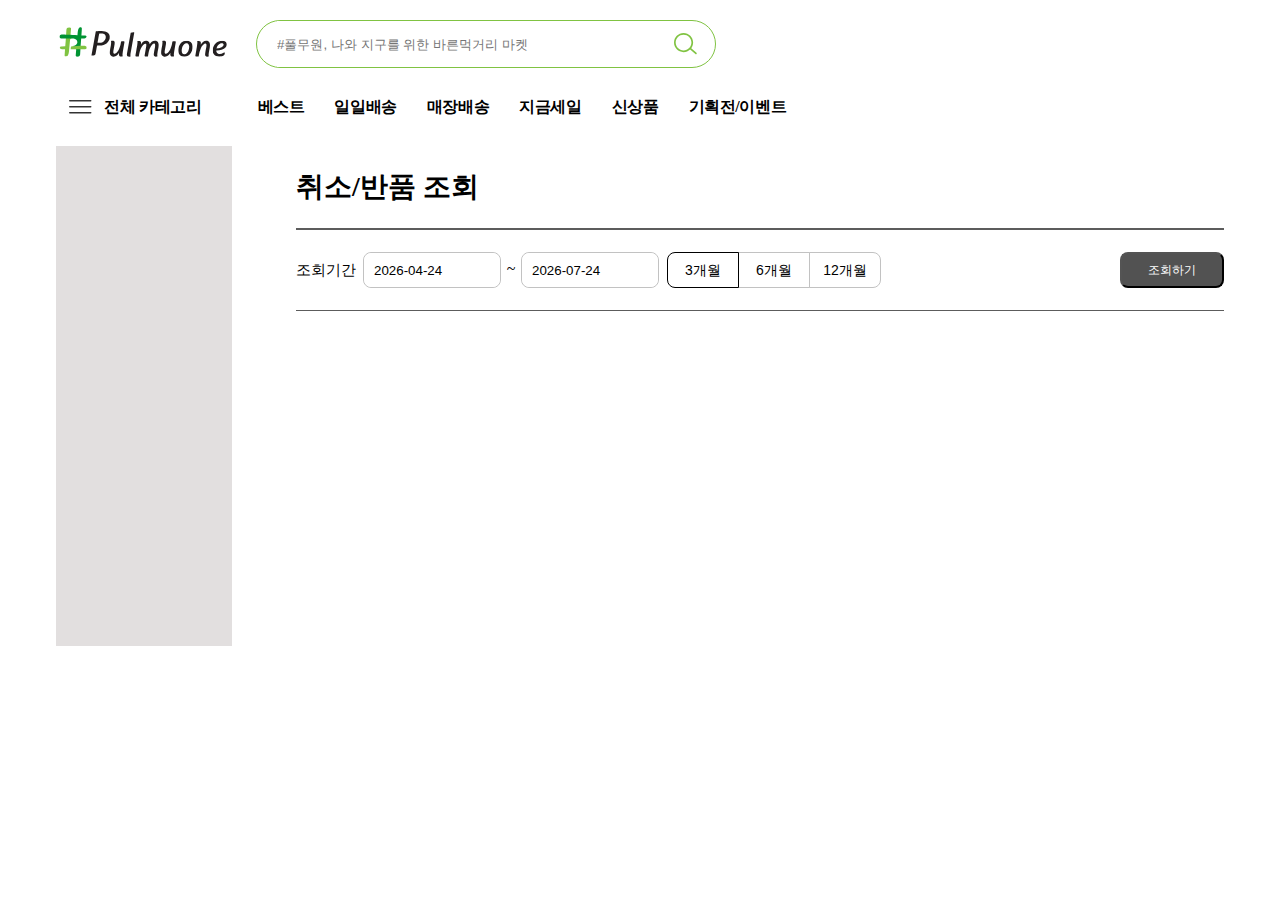
<file: 01.pulmuone-clone/index.html>
<!DOCTYPE html>
<html lang="ko">
<head>
	<meta charset="UTF-8">
	<meta http-equiv="X-UA-Compatible" content="IE=edge">
	<meta name="viewport" content="width=device-width, initial-scale=1.0">
	<title>#풀무원</title>
  <link rel="stylesheet" href="./css/ui-style.css">
	<script src="https://code.jquery.com/jquery-2.2.4.min.js" integrity="sha256-BbhdlvQf/xTY9gja0Dq3HiwQF8LaCRTXxZKRutelT44=" crossorigin="anonymous"></script>
	<script>
    $(function(){
      // 검색창 기능 [S]
      const searchButton = $('.search__button');

      searchButton.on('click', function(){
        $(this).closest('.search').find('.search__input').val('나와 지구를 위한 바른먹거리 마켓, #풀무원');
      });
      // 검색창 기능 [E]

      // GNB 기능 [S]
      const category = $('.header__category');
      const categoryButton = $('.header__button');
      const gnb =category.children('.gnb');
      const depth2 = $('.gnb__2depth');
      const depth2Link = $('.gnb__2depth-link');
      const depth3Link = $('.gnb__3depth-link');

      categoryButton.on('click',function(){
        gnb.toggleClass('is-active');
      });

      $(document).on('click', function (e){
        if($(e.target).closest(gnb).length || $(e.target).is(categoryButton)){
          return false;
        }
        gnb.removeClass('is-active');
      });

      depth2Link
      .on('mouseenter', function(){
        if($(this).next().attr('class') == 'gnb__3depth'){
          $(this).parents('.gnb__2depth').addClass('is-active');
        }else{
          $(this).parents('.gnb__2depth').removeClass('is-active');
        }
      })

      depth2.on('mousemove', function (e){
        if(!$(e.target).is(depth2Link) && !$(e.target).is(depth3Link)){
          $(this).removeClass('is-active');
        }
      });
      // GNB 기능 [E]

      // 조회기간 기능 [S]
      const startDate = $('#startDate');
      const endDate = $('#endDate');
      const threeMonths = $('#threeMonths');
      const sixMonths = $('#sixMonths');
      const oneYear = $('#oneYear');
      const dateButton = $('.date__button');

      function setDates(months) {
        var startDate = new Date();
        var endDate = new Date();
        startDate.setMonth(startDate.getMonth() - months);

        $("#startDate").val(formatDate(startDate));
        $("#endDate").val(formatDate(endDate));
      }

      function formatDate(date) {
          var year = date.getFullYear();
          var month = (date.getMonth() + 1).toString().padStart(2, '0');
          var day = date.getDate().toString().padStart(2, '0');
          return year + "-" + month + "-" + day;
      }

      function showDate(target){
        const monthNum = target.attr('id');

        if(monthNum == 'threeMonths'){
          setDates(3);
          }
          else if(monthNum == 'sixMonths'){
          setDates(6);
          }
          else{
            setDates(9);
          }
      }

      function DateInit(){
        $('.date__button.is-active').each(function(){
          showDate($(this));
        });
      }

      dateButton.on('click', function(){
        showDate($(this));

        dateButton.removeClass('is-active');
        $(this).addClass('is-active');
      })

      DateInit();
      // 조회기간 기능 [E]

    });
  </script>
	</head>
	<body>
		<div class="page">
      <div class="page__container">
        <!-- Header -->
        <div class="header">
          <div class="header__top">
            <h1 class="header__logo">
              <a href="./index.html" class="header__link" title="메인페이지로 이동하기">
                <img src="./img/pulmuone-shop.svg" alt="샵풀무원">
              </a>
            </h1>

            <!-- search -->
            <div class="search">
              <div class="search__inner">
                <div class="search__block">
                  <input type="text" class="search__input" placeholder="#풀무원, 나와 지구를 위한 바른먹거리 마켓">
                </div>
                <button type="button" class="search__button">검색하기</button>
              </div>
            </div>
          </div>
            <!-- //search -->

            <!-- category -->
          <div class="header__category">
            <button type='button' class="header__button">전체 카테고리</button>

            <!-- gnb -->
            <div class="gnb">
              <ul class="gnb__1depth">
                <li class="gnb__1depth-item">
                  <a href="" class="gnb__1depth-link">1depth</a>
                  <div class="gnb__2depth">
                    <ul class="gnb__2depth-list">
                      <li class="gnb__2depth-item">
                        <a href="" class="gnb__2depth-link">1-1depth</a>
                        <div class="gnb__3depth">
                          <ul class="gnb__3depth-list">
                            <li class="gnb__3depth-item">
                              <a href="" class="gnb__3depth-link">1-1-1depth</a>
                            </li>
                          </ul>
                        </div>
                      </li>
                      <li class="gnb__2depth-item">
                        <a href="" class="gnb__2depth-link">1-2depth</a>
                      </li>
                      <li class="gnb__2depth-item">
                        <a href="" class="gnb__2depth-link">1-3depth</a>
                        <div class="gnb__3depth">
                          <ul class="gnb__3depth-list">
                            <li class="gnb__3depth-item">
                              <a href="" class="gnb__3depth-link">1-3-1depth</a>
                            </li>
                            <li class="gnb__3depth-item">
                              <a href="" class="gnb__3depth-link">1-3-1depth</a>
                            </li>
                            <li class="gnb__3depth-item">
                              <a href="" class="gnb__3depth-link">1-3-1depth</a>
                            </li>
                            <li class="gnb__3depth-item">
                              <a href="" class="gnb__3depth-link">1-3-1depth</a>
                            </li>
                            <li class="gnb__3depth-item">
                              <a href="" class="gnb__3depth-link">1-3-1depth</a>
                            </li>
                          </ul>
                        </div>
                      </li>
                    </ul>
                    <div class="gnb__2depth-image">image 1</div>
                  </div>
                </li>
                <li class="gnb__1depth-item">
                  <a href="" class="gnb__1depth-link">1-4depth</a>
                  <div class="gnb__2depth">
                    <ul class="gnb__2depth-list">
                      <li class="gnb__2depth-item">
                        <a href="" class="gnb__2depth-link">1-4-1depth</a>
                        <div class="gnb__3depth">
                          <ul class="gnb__3depth-list">
                            <li class="gnb__3depth-item">
                              <a href="" class="gnb__3depth-link">1-4-1depth</a>
                            </li>
                            <li class="gnb__3depth-item">
                              <a href="" class="gnb__3depth-link">1-4-1depth</a>
                            </li>
                            <li class="gnb__3depth-item">
                              <a href="" class="gnb__3depth-link">1-4-1depth</a>
                            </li>
                            <li class="gnb__3depth-item">
                              <a href="" class="gnb__3depth-link">1-4-1depth</a>
                            </li>
                            <li class="gnb__3depth-item">
                              <a href="" class="gnb__3depth-link">1-4-1depth</a>
                            </li>
                          </ul>
                        </div>
                      </li>
                      <li class="gnb__2depth-item">
                        <a href="" class="gnb__2depth-link">2depth</a>
                        <div class="gnb__3depth">
                          <ul class="gnb__3depth-list">
                            <li class="gnb__3depth-item">
                              <a href="" class="gnb__3depth-link">3depth</a>
                            </li>
                          </ul>
                        </div>
                      </li>
                      <li class="gnb__2depth-item">
                        <a href="" class="gnb__2depth-link">2depth</a>
                        <div class="gnb__3depth">
                          <ul class="gnb__3depth-list">
                            <li class="gnb__3depth-item">
                              <a href="" class="gnb__3depth-link">3depth</a>
                            </li>
                          </ul>
                        </div>
                      </li>
                    </ul>
                    <div class="gnb__2depth-image">image 2</div>
                  </div>
                </li>
                <li class="gnb__1depth-item">
                  <a href="" class="gnb__1depth-link">1depth</a>
                </li>
                <li class="gnb__1depth-item">
                  <a href="" class="gnb__1depth-link">1depth</a>
                </li>
                <li class="gnb__1depth-item">
                  <a href="" class="gnb__1depth-link">1depth</a>
                </li>
                <li class="gnb__1depth-item">
                  <a href="" class="gnb__1depth-link">1depth</a>
                </li>
                <li class="gnb__1depth-item">
                  <a href="" class="gnb__1depth-link">1depth</a>
                </li>
              </ul>
            </div>
            <!-- //gnb -->

            <!-- nav -->
            <div class="nav">
              <ul class="nav__list">
                <li class="nav__item">
                  <a href="" class="nav__link">베스트</a>
                </li>
                <li class="nav__item">
                  <a href="" class="nav__link">일일배송</a>
                </li>
                <li class="nav__item">
                  <a href="" class="nav__link">매장배송</a>
                </li>
                <li class="nav__item">
                  <a href="" class="nav__link">지금세일</a>
                </li>
                <li class="nav__item">
                  <a href="" class="nav__link">신상품</a>
                </li>
                <li class="nav__item">
                  <a href="" class="nav__link">기획전/이벤트</a>
                </li>
              </ul>
            </div>
            <!-- //nav -->
          </div>
            <!-- //category -->
        </div>
        <!-- //Header -->
    
        <!-- Contents -->
        <section class="page__contents">
          <div class="page__left"></div>
          <div class="page__right">
            <h2 class="page__title">취소/반품 조회</h2>

            <div class="date">
              <div class="date__inner">
                <div class="date__contents">
                  <strong class="date__title">조회기간</strong>
                  <div class="date__block">
                    <input type="text" class="date__input" id="startDate" readonly/>
                  </div>
                  <span class="date__dash">~</span>
                  <div class="date__block">
                    <input type="text" class="date__input" id="endDate"  readonly/>
                  </div>

                  <div class="date__range">
                    <button type="button" class="date__button is-active" id="threeMonths">3개월</button>
                    <button type="button" class="date__button" id="sixMonths">6개월</button>
                    <button type="button" class="date__button" id="oneYear">12개월</button>
                  </div>
                </div>
                <button type="button" class="date__submit">조회하기</button>
              </div>
            </div>
          </div>
        </section>
        <!-- //Contents -->
      </div>
		</div>
	</body>
</html>
</file>
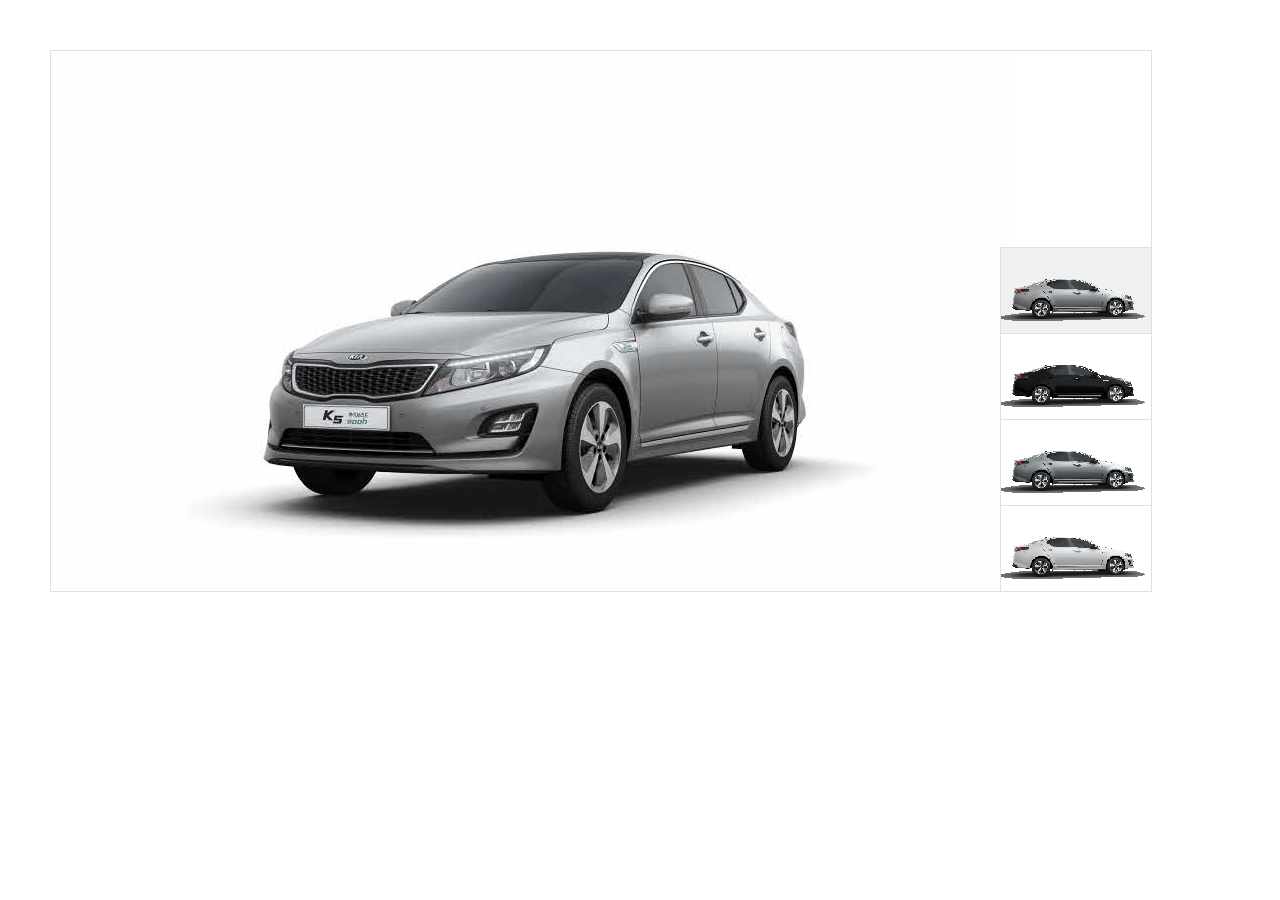
<file: 02.car-display/index.html>
<!DOCTYPE html>
<html lang="ko">
  <head>
    <meta charset="UTF-8" />
    <meta name="viewport" content="width=device-width, initial-scale=1.0" />
    <title>자동차 360도 회전</title>
    <link rel="stylesheet" href="./css/ui-style.css" />
  </head>
  <body>
    <div class="contents">
      <div class="tab">
        <!-- preview -->
        <div
          class="tab__cont"
          style="background-image: url('./images/3D_L.jpg')"
        >
          <span class="blind">이미지 미리보기</span>
        </div>
        <!-- //preview -->

        <!-- buttons -->
        <div class="tab__list">
          <div class="tab__item">
            <button
              type="button"
              class="tab__button is-active"
              data-image="3D_L"
            >
              <img src="./images/icon01.png" alt="" />
            </button>
          </div>
          <div class="tab__item">
            <button type="button" class="tab__button" data-image="ABP_L">
              <img src="./images/icon02.png" alt="" />
            </button>
          </div>
          <div class="tab__item">
            <button type="button" class="tab__button" data-image="C3S_L">
              <img src="./images/icon03.png" alt="" />
            </button>
          </div>
          <div class="tab__item">
            <button type="button" class="tab__button" data-image="SWP_L">
              <img src="./images/icon04.png" alt="" />
            </button>
          </div>
        </div>
        <!-- //buttons -->
      </div>
    </div>
    <script>
      // Drag Event [S]
      const dragSection = document.querySelector(".tab__cont");
      let isDragging = false;
      let initialMouseX;
      let currentImgPositionX;
      let currentImgPositionY;
      const IMAGE_WIDTH = 960;
      const IMAGE_HEIGHT = 540;

      dragSection.addEventListener("mousedown", function (event) {
        isDragging = true;
        initialMouseX = event.clientX;
        currentImgPositionX =
          parseInt(getComputedStyle(dragSection).backgroundPositionX) || 0;
        currentImgPositionY =
          parseInt(getComputedStyle(dragSection).backgroundPositionY) || 0;
      });
      dragSection.addEventListener("mousemove", function (e) {
        if (isDragging) {
          e.preventDefault();
          dragSection.style.cursor = "grabbing";

          const mouseX = e.clientX;
          const mouseMove = mouseX - initialMouseX;
          // 마우스 이동 방향이 양수면, 오른쪽
          if (mouseMove > 0) {
            // 현재 맨 왼쪽 이미지일 때
            if (currentImgPositionX === 0) {
              if (currentImgPositionY === 0) {
                currentImgPositionY = -IMAGE_HEIGHT * 5;
              } else {
                currentImgPositionY += IMAGE_HEIGHT;
              }
              currentImgPositionX = -IMAGE_WIDTH * 5;
              return;
            }

            currentImgPositionX += IMAGE_WIDTH;

            // 마우스 이동 방향이 음수면, 왼쪽
          } else {
            // 현재 맨 오른쪽 이미지일 때
            if (currentImgPositionX === -IMAGE_WIDTH * 5) {
              currentImgPositionX = 0;
              currentImgPositionY -= IMAGE_HEIGHT;
              if (currentImgPositionY === -IMAGE_HEIGHT * 6) {
                currentImgPositionY = 0;
              }
              return;
            }

            currentImgPositionX -= IMAGE_WIDTH;
          }

          dragSection.style.backgroundPositionX = currentImgPositionX + "px";
          dragSection.style.backgroundPositionY = currentImgPositionY + "px";
        }
      });
      dragSection.addEventListener("mouseup", function (event) {
        isDragging = false;
      });
      // Drag Event [E]

      // Tab Event [S]
      const tabButtons = document.querySelectorAll("[data-image]");
      const tabContents = document.querySelector(".tab__cont");

      tabButtons.forEach(function (button) {
        button.addEventListener("click", function () {
          const activeButton = document.querySelector(".is-active");
          let dataImage = this.getAttribute("data-image");

          // 이 전에 활성화된 버튼이 있는 경우, is-active 클래스 제거
          if (activeButton) {
            activeButton.classList.remove("is-active");
            this.classList.add("is-active");
          }

          // 버튼에 맞는 data-image 속성을 가져와서, image 경로로 대치
          tabContents.style.backgroundImage =
            "url('./images/" + dataImage + ".jpg')";
        });
      });
      // Tab Event [E]
    </script>
  </body>
</html>
</file>
<file: 01.pulmuone-clone/css/ui-style.css>
/* reset */
header,body{
  margin: 0;
  padding: 0;
}
ul{
  list-style: none;
  margin: 0;
  padding: 0;
}

/* layout */
.page{
  max-width: 1920px;
}
.page__container{
  width: 1168px;
  margin: 0 auto;
}
.page__contents{
  display: flex;
  min-height: 500px;
}
.page__left{
  width: 176px;
  margin-right: 64px;
  background-color: #e2dfdf;
}
.page__right{
  flex: 1;
  min-width: 0;
}
.page__title{
  font-size: 28px;
  line-height: 36px;
  color: #000;
  font-weight: 700;
}

/* header */
.header{
  padding: 20px 0;
  box-sizing: border-box;
}
.header__top{
  position: relative;
  padding-left: 200px;
}
.header__logo{
  z-index: 1;
  position: absolute;
  top: 0;
  left: 0;
  font-size: 0;
  padding: 0;
  margin: 0;
}

/* search */
.search{
  width: 460px;
  height: 48px;
  background-color: #fff;
  border: 1px solid #80c342;
  border-radius: 24px;
  box-sizing: border-box;
}
.search__inner{
  position: relative;
  display: flex;
  height: 100%;
  padding: 0 50px 0 20px;
  box-sizing: border-box;
}
.search__block{
  min-width: 0;
  flex: 1;
}
.search__input{
  width: 100%;
  height: 100%;
  margin: 0;
  padding: 0;
  border: none;
}
.search__input:focus{
  outline: none;
}
.search__button{
  position: absolute;
  top: 50%;
  right: 10px;
  width: 40px;
  height: 40px;
  transform: translateY( -50%);
  font-size: 0;
  background: url('../img/search-line.svg') center center no-repeat;
  border:none;
  cursor: pointer;
}

/* header__category */
.header__category{
  position: relative;
  display: flex;
  align-items: center;
  margin-top: 20px;
}
.header__button{
  display: flex;
  align-items: center;
  font-size: 16px;
  letter-spacing: -.4px;
  font-weight: 700;
  background-color: transparent;
  border: none;
  cursor: pointer;
}
.header__button::before{
  content:'';
  display: block;
  width: 36px;
  height: 36px;
  margin-right: 6px;
  background: url('../img/menu-line.svg') no-repeat 50%;
}

/* nav */
.nav{
  min-width: 0;
  flex: 1;
  margin-left: 50px;
}
.nav__list{
  font-size: 0;
}
.nav__item{
  display: inline-block;
}
.nav__item + .nav__item{
  margin-left: 30px;
}
.nav__link{
  padding: 10px 0;
  font-size: 16px;
  color: #000;
  font-weight: 700;
  letter-spacing: -.4px;
  text-decoration: none;
  box-sizing: border-box;
}

/* gnb */
.gnb{
  display: none;
  position: absolute;
  z-index: 2;
  top: 45px;
  left: 0;
  width: 215px;
  border: 1px solid #c2c2c2;
  border-top-color: #fff;
}
.gnb.is-active{
  display: block;
}
.gnb__1depth{
  position: relative;
}
.gnb__1depth-link{
  display: block;
  padding: 14px 15px;
  font-size: 15px;
  line-height: 14px;
  color: #000;
  text-decoration: none;
  background-color: #fff;
  box-sizing: border-box;
}
.gnb__1depth-item:hover > .gnb__2depth{
  display: block;
  border-right: 1px solid #c2c2c2;
  border-bottom: 1px solid #c2c2c2;
}
.gnb__1depth-item:hover .gnb__1depth-link{
  color: #80c342;
  background-color:#f1f0ef;
}
.gnb__2depth-item:hover > .gnb__3depth{
  display: block;
}
.gnb__2depth,
.gnb__3depth{
  display: none;
  position: absolute;
  top: 0;
  width: 270px;
  height: 100%;
}
.gnb__2depth{
  z-index: 3;
  left: 100%;
  background-color: #f1f0ef;
}
.gnb__2depth-list{
  width: 270px;
}
.gnb__3depth{
  z-index: 5;
  right: 0;
}
.gnb__2depth-link,
.gnb__3depth-link{
  display: block;
  padding: 16px 30px;
  box-sizing: border-box;
  font-size: 14px;
  line-height: 15px;
  text-decoration: none;
  color: #000;
  box-sizing: border-box;
}
.gnb__2depth-link:hover,
.gnb__3depth-link:hover{
  color: #80c342;
}
.gnb__2depth.is-active{
  width: 540px;
}
.gnb__2depth-image{
  position: absolute;
  z-index: 5;
  right: 0;
  bottom: 0;
  width: 100px;
  height: 100px;
  background-color: #e3e3e3;
}

/* date */
.date{
  margin-top: 20px;
  padding: 22px 0;
  border-top: 2px solid #5c5c5c;
  border-bottom: 1px solid #5c5c5c;
  box-sizing: border-box;
}
.date__inner{
  display: flex;
  align-items: center;
}
.date__contents{
  display: flex;
  align-items: center;
  flex: 1;
  min-width: 0;
}
.date__title{
  margin-right: 7px;
  font-size: 15px;
  font-weight: 400;
}
.date__block{
  width: 138px;
  height: 36px;
  border: 1px solid #c2c2c2;
  border-radius: 8px;
  box-sizing: border-box;
}
.date__input{
  width: 100%;
  height: 100%;
  margin: 0;
  padding: 0 10px;
  border-radius: 8px;
  border: none;
  box-sizing: border-box;
}
.date__dash{
  width: 20px;
  height: 20px;
  text-align: center;
}

.date__range{
  display: flex;
}
.date__block + .date__range{
  margin-left: 8px;
}

.date__button{
  display: block;
  position: relative;
  width: 72px;
  margin-left: -1px;
  padding: 7px;
  border: 1px solid #c2c2c2;
  background-color: #fff;
  font-size: 14px;
  line-height: 20px;
  text-align: center;
  box-sizing: border-box;
  cursor: pointer;
}
.date__button:first-child,
.date__button:first-child::before{
  margin-left: 0;
  border-radius: 8px 0 0 8px;
}
.date__button:last-child,
.date__button:last-child::before{
  border-radius: 0 8px 8px 0;
}
.date__button.is-active{
  z-index: 1;
  border-color: #000;
}
.date__submit{
  width: 104px;
  height: 36px;
  font-size: 12px;
  line-height: 16px;
  color: #fff;
  background-color: #525252;
  border-radius: 8px;
  cursor: pointer;
}
</file>
<file: 02.car-display/css/ui-style.css>
/* reset */
html,body{
  margin: 0;
  padding: 0;
}
.blind{
  position: absolute;
  top: 0;
  left: 0;
  width: 0;
  height: 0;
  font-size: 0;
  line-height: 0;
  opacity: 0;
}

/* layout */
.contents{
  padding: 50px;
  box-sizing: border-box;
}

/* tab */
.tab{
  position: relative;
  width: 1100px;
  border: 1px solid #e0e0e0;
}
.tab__cont{
  position: relative;
  z-index: 1;
  display: block;
  width: 960px;
  height: 540px;
  background-position: 0 0;
  background-repeat: no-repeat;
  box-sizing:border-box;
}

/* tab__list */
.tab__list{
  position: absolute;
  z-index: 2;
  display: flex;
  flex-direction:column;
  right: 0;
  bottom: 0;
  margin-right: -1px;
  margin-bottom: -1px;
}
.tab__item{
  border: 1px solid #e0e0e0;
  font-size: 0;
  margin-top: -1px;
}
.tab__button {
  padding: 0;
  margin: 0;
  font-size: 0;
  background-color: #fff;
  border: none;
  cursor: pointer;
}
.tab__button.is-active,
.tab__button:hover{
  background-color: #f1f0f0;
}
</file>
